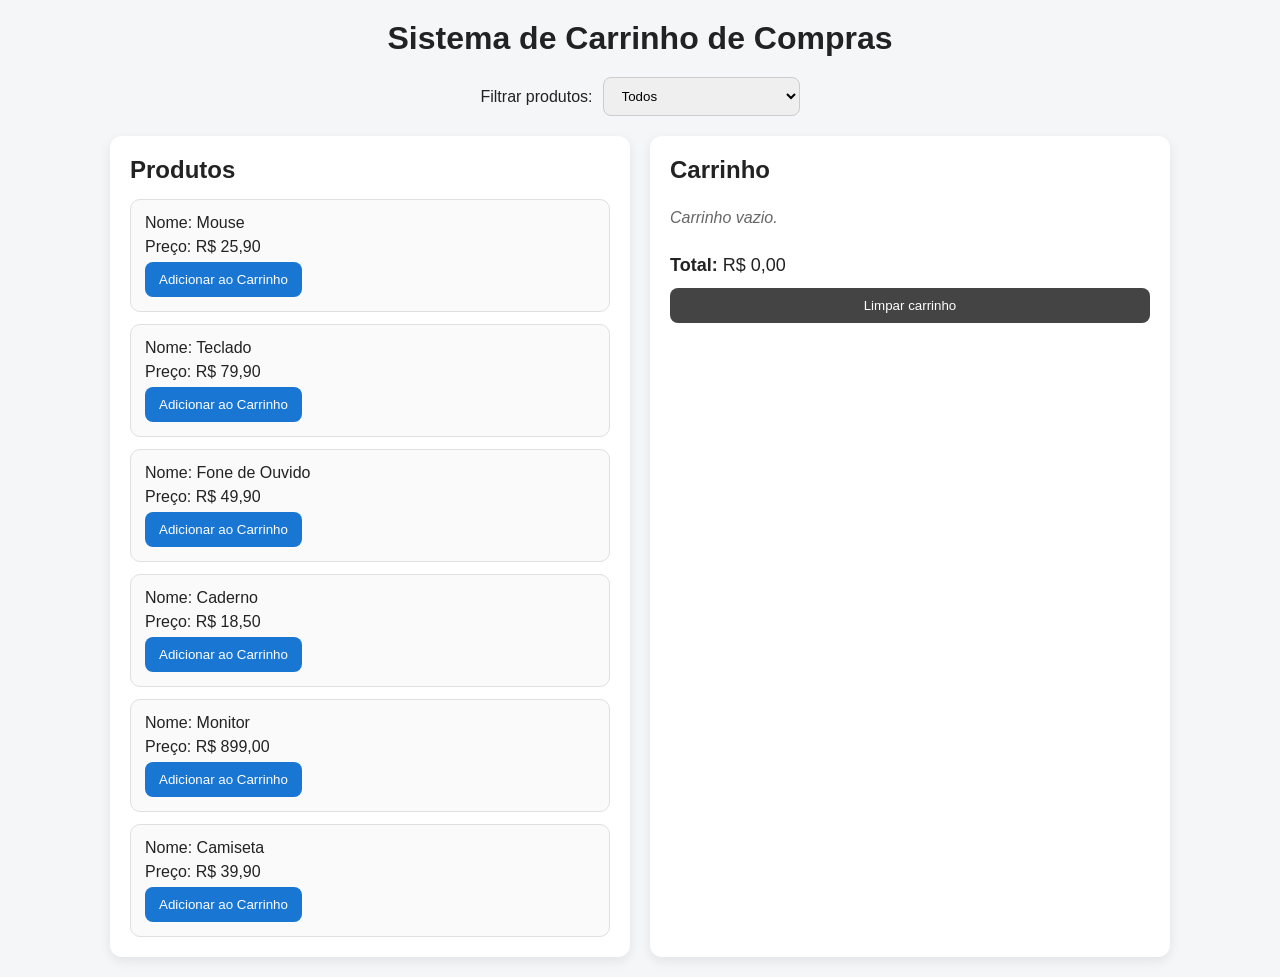
<file: CARRINHO_COMPRAS/index.html>
<!DOCTYPE html>
<html lang="pt-BR">
<head>
  <meta charset="UTF-8" />
  <meta name="viewport" content="width=device-width, initial-scale=1.0" />
  <title>Sistema de Carrinho de Compras</title>
  <link rel="stylesheet" href="style.css" /> <!-- Conecta o arquivo CSS -->
</head>
<body>
  <main class="container"> <!-- Área principal do conteúdo -->
    <h1>Sistema de Carrinho de Compras</h1>

    <section class="filtro"> <!-- Seção do filtro -->
      <label for="filtroProdutos">Filtrar produtos:</label>
      <select id="filtroProdutos"> <!-- Caixa de seleção do filtro -->
        <option value="todos">Todos</option>
        <option value="ate50">Produtos até R$50</option>
        <option value="acima50">Produtos acima de R$50</option>
      </select>
    </section>

    <section class="layout"> <!-- Área que organiza produtos e carrinho lado a lado -->
      <article class="coluna"> <!-- Coluna dos produtos -->
        <h2>Produtos</h2>
        <div id="listaProdutos" class="lista"></div> <!-- Onde os produtos serão exibidos -->
      </article>

      <article class="coluna"> <!-- Coluna do carrinho -->
        <h2>Carrinho</h2> <!-- Título do carrinho -->
        <div id="listaCarrinho" class="lista"></div> <!-- Onde os itens do carrinho serão exibidos -->
        <div class="total">
          <strong>Total:</strong> <span id="valorTotal">R$ 0,00</span>
        </div>
        <button id="btnLimparCarrinho" class="btn-limpar">Limpar carrinho</button>
      </article>
    </section>
  </main>

  <script src="script.js"></script> <!-- Conecta o arquivo JavaScript -->
</body>
</html>
</file>
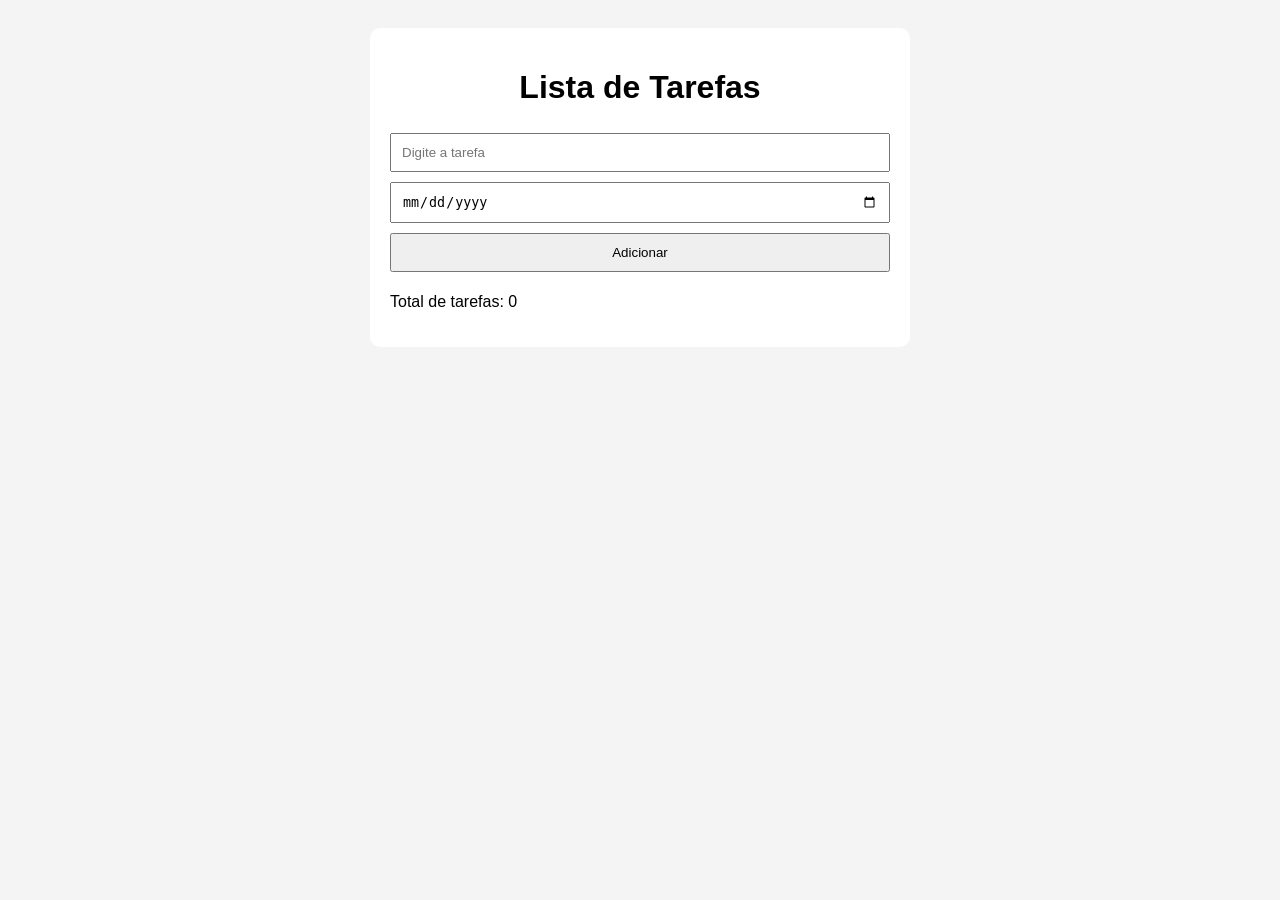
<file: TO-DO/TO-DO- LIST.html>
<!DOCTYPE html>
<html lang="pt-BR">
<head>
  <meta charset="UTF-8" />
  <meta name="viewport" content="width=device-width, initial-scale=1.0" />
  <title>To-Do List</title>
  <style>
    body {
      font-family: Arial, sans-serif;
      background: #f4f4f4;
      padding: 20px;
    }

    .container {
      max-width: 500px;
      margin: auto;
      background: white;
      padding: 20px;
      border-radius: 10px;
    }

    input, button {
      padding: 10px;
      margin: 5px 0;
      width: 100%;
      box-sizing: border-box;
    }

    button {
      cursor: pointer;
    }

    ul {
      list-style: none;
      padding: 0;
    }

    li {
      background: #eee;
      margin-top: 10px;
      padding: 10px;
      border-radius: 8px;
    }

    .concluida {
      text-decoration: line-through;
      background: #c8f7c5;
    }

    .botoes {
      margin-top: 8px;
      display: flex;
      gap: 5px;
    }

    .botoes button {
      width: 50%;
    }
  </style>
</head>
<body>
  <div class="container">
    <h1 align = "center">Lista de Tarefas</h1>

    <input type="text" id="tarefa" placeholder="Digite a tarefa" />
    <input type="date" id="data" />
    <button onclick="adicionarTarefa()">Adicionar</button>

    <p>Total de tarefas: <span id="contador">0</span></p>
    <p id="mensagem" style="color:red;"></p>

    <ul id="lista"></ul>
  </div>

  <script>
    let tarefas = [];

    function adicionarTarefa() {
      let texto = document.getElementById("tarefa").value.trim();
      let data = document.getElementById("data").value;
      let mensagem = document.getElementById("mensagem");

      if (texto.length < 3) {
        mensagem.textContent = "A tarefa deve ter no mínimo 3 caracteres.";
        return;
      }

      if (data === "") {
        mensagem.textContent = "Escolha uma data.";
        return;
      }

      tarefas.push({
        texto: texto,
        data: data,
        concluida: false
      });

      document.getElementById("tarefa").value = "";
      document.getElementById("data").value = "";
      mensagem.textContent = "";

      mostrarTarefas();
    }

    function mostrarTarefas() {
      let lista = document.getElementById("lista");
      let contador = document.getElementById("contador");

      lista.innerHTML = "";
      contador.textContent = tarefas.length;

      for (let i = 0; i < tarefas.length; i++) {
        let item = document.createElement("li");

        if (tarefas[i].concluida) {
          item.classList.add("concluida");
        }

        item.innerHTML = `
          <strong>${tarefas[i].texto}</strong><br>
          Data: ${tarefas[i].data}
          <div class="botoes">
            <button onclick="concluirTarefa(${i})">Concluir</button>
            <button onclick="removerTarefa(${i})">Remover</button>
          </div>
        `;

        lista.appendChild(item);
      }
    }

    function concluirTarefa(index) {
      tarefas[index].concluida = !tarefas[index].concluida;
      mostrarTarefas();
    }

    function removerTarefa(index) {
      tarefas.splice(index, 1);
      mostrarTarefas();
    }
  </script>
</body>
</html>
</file>
<file: CARRINHO_COMPRAS/style.css>
* {
  margin: 0;
  padding: 0;
  box-sizing: border-box; /* Faz largura e altura incluírem borda e padding */
  font-family: Arial, sans-serif;
}

body {
  background: #f4f6f8;
  color: #222;
}

.container {
  max-width: 1100px;
  margin: 0 auto;
  padding: 20px;
}

h1 {
  margin-bottom: 20px;
  text-align: center;
}

.filtro {
  display: flex; /* Coloca os elementos em linha */
  gap: 10px;
  align-items: center;
  margin-bottom: 20px;
  justify-content: center;
}

select, button {
  padding: 10px 14px;
  border: 1px solid #ccc;
  border-radius: 8px;
  cursor: pointer;
}

.layout {
  display: grid; /* Usa grid para organizar as colunas */
  grid-template-columns: 1fr 1fr; /* Duas colunas iguais */
  gap: 20px;
}

.coluna {
  background: white;
  padding: 20px;
  border-radius: 12px;
  box-shadow: 0 4px 12px rgba(0, 0, 0, 0.08);
}

.coluna h2 {
  margin-bottom: 15px;
}

.lista {
  display: flex;
  flex-direction: column; /* Direção vertical */
  gap: 12px;
}

.card {
  border: 1px solid #e0e0e0;
  border-radius: 10px;
  padding: 14px;
  background: #fafafa;
}

.card p {
  margin-bottom: 6px;
}

.card button {
  background: #1976d2;
  color: white; 
  border: none;
}

.card button:hover {
  background: #125aa0;
}

.item-carrinho {
  border-bottom: 1px solid #ddd;
  padding: 10px 0;
}

.item-carrinho:last-child {
  border-bottom: none; /* Remove a linha do último item */
}

.item-carrinho button {
  margin-top: 8px;
  background: #d32f2f;
  color: white;
  border: none;
}

.item-carrinho button:hover {
  background: #a61f1f;
}

.total {
  margin-top: 18px;
  font-size: 18px;
}

.btn-limpar {
  margin-top: 12px;
  width: 100%;
  background: #444;
  color: white;
  border: none;
}

.btn-limpar:hover {
  background: #222;
}

.mensagem-vazia {
  color: #666;
  font-style: italic;
  padding: 10px 0;
}

@media (max-width: 768px) {
  .layout {
    grid-template-columns: 1fr; /* Em telas pequenas, fica em uma coluna */
  }
}
</file>
